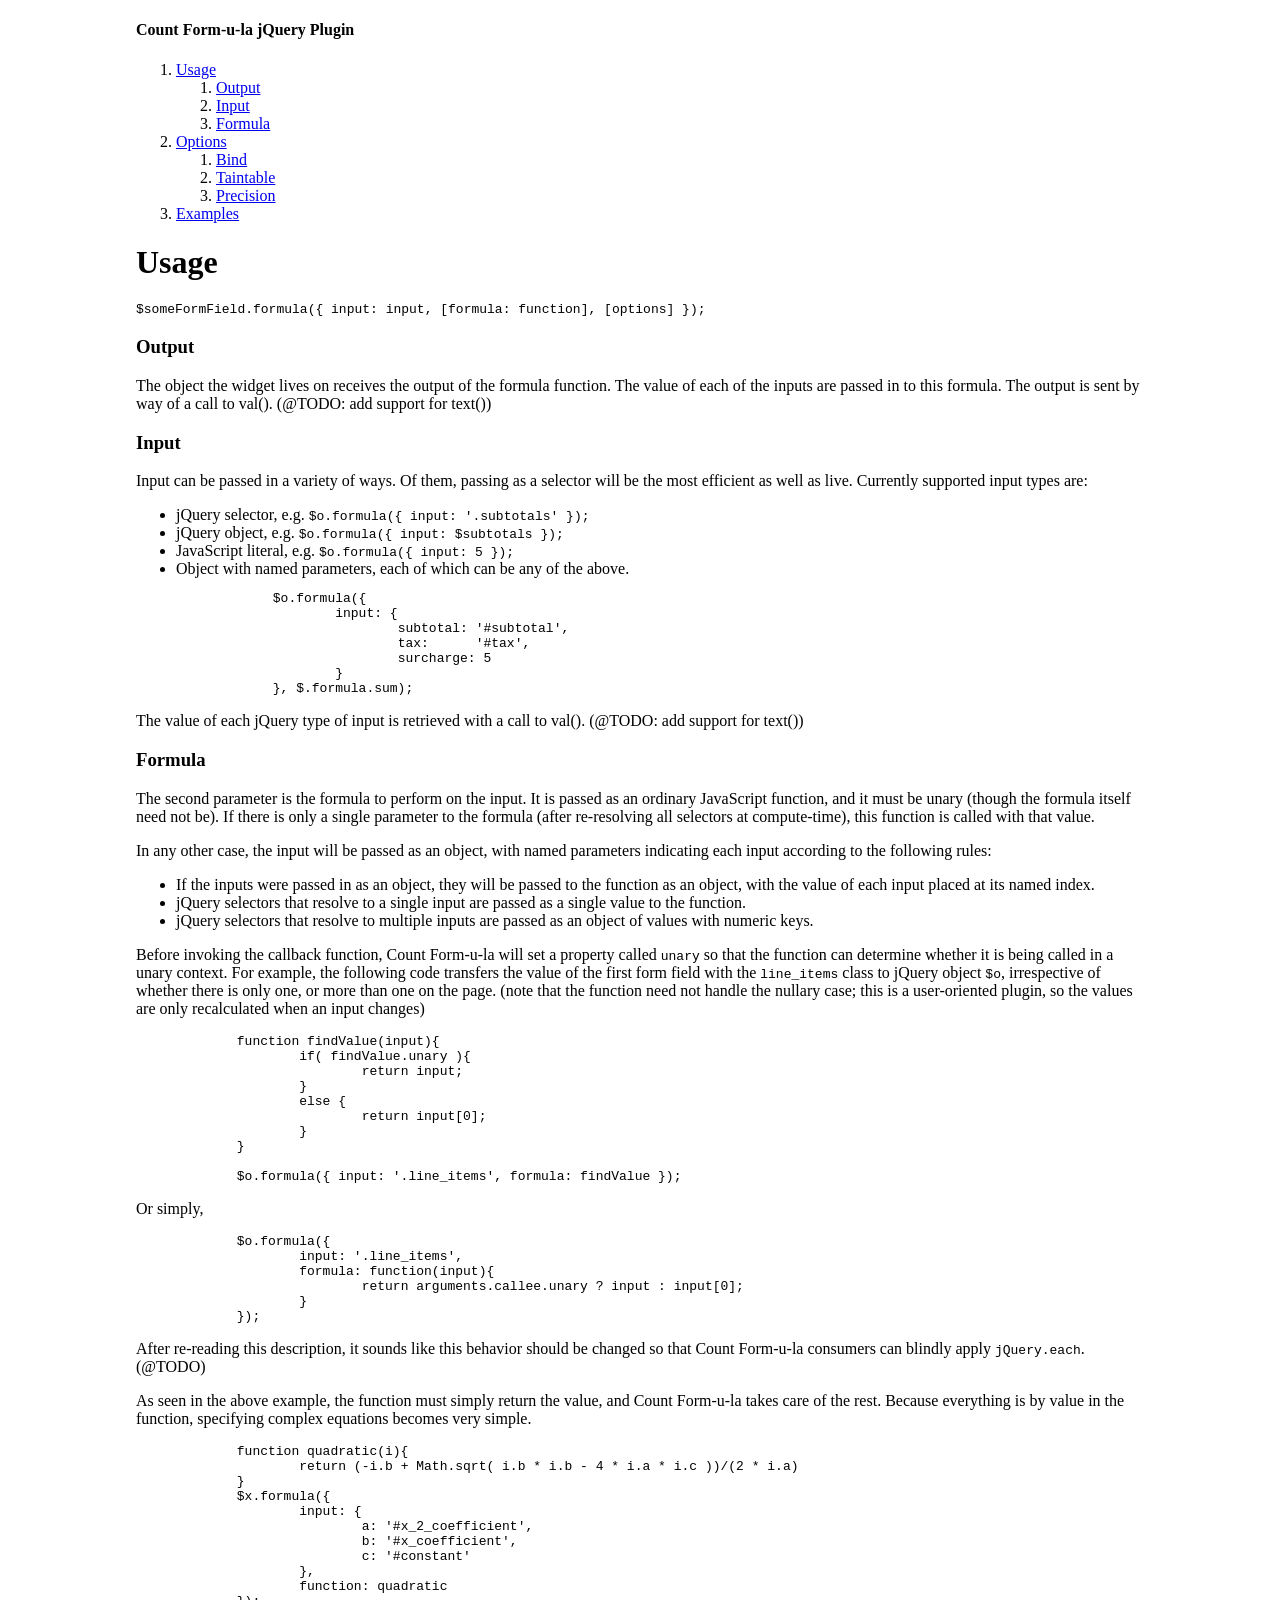
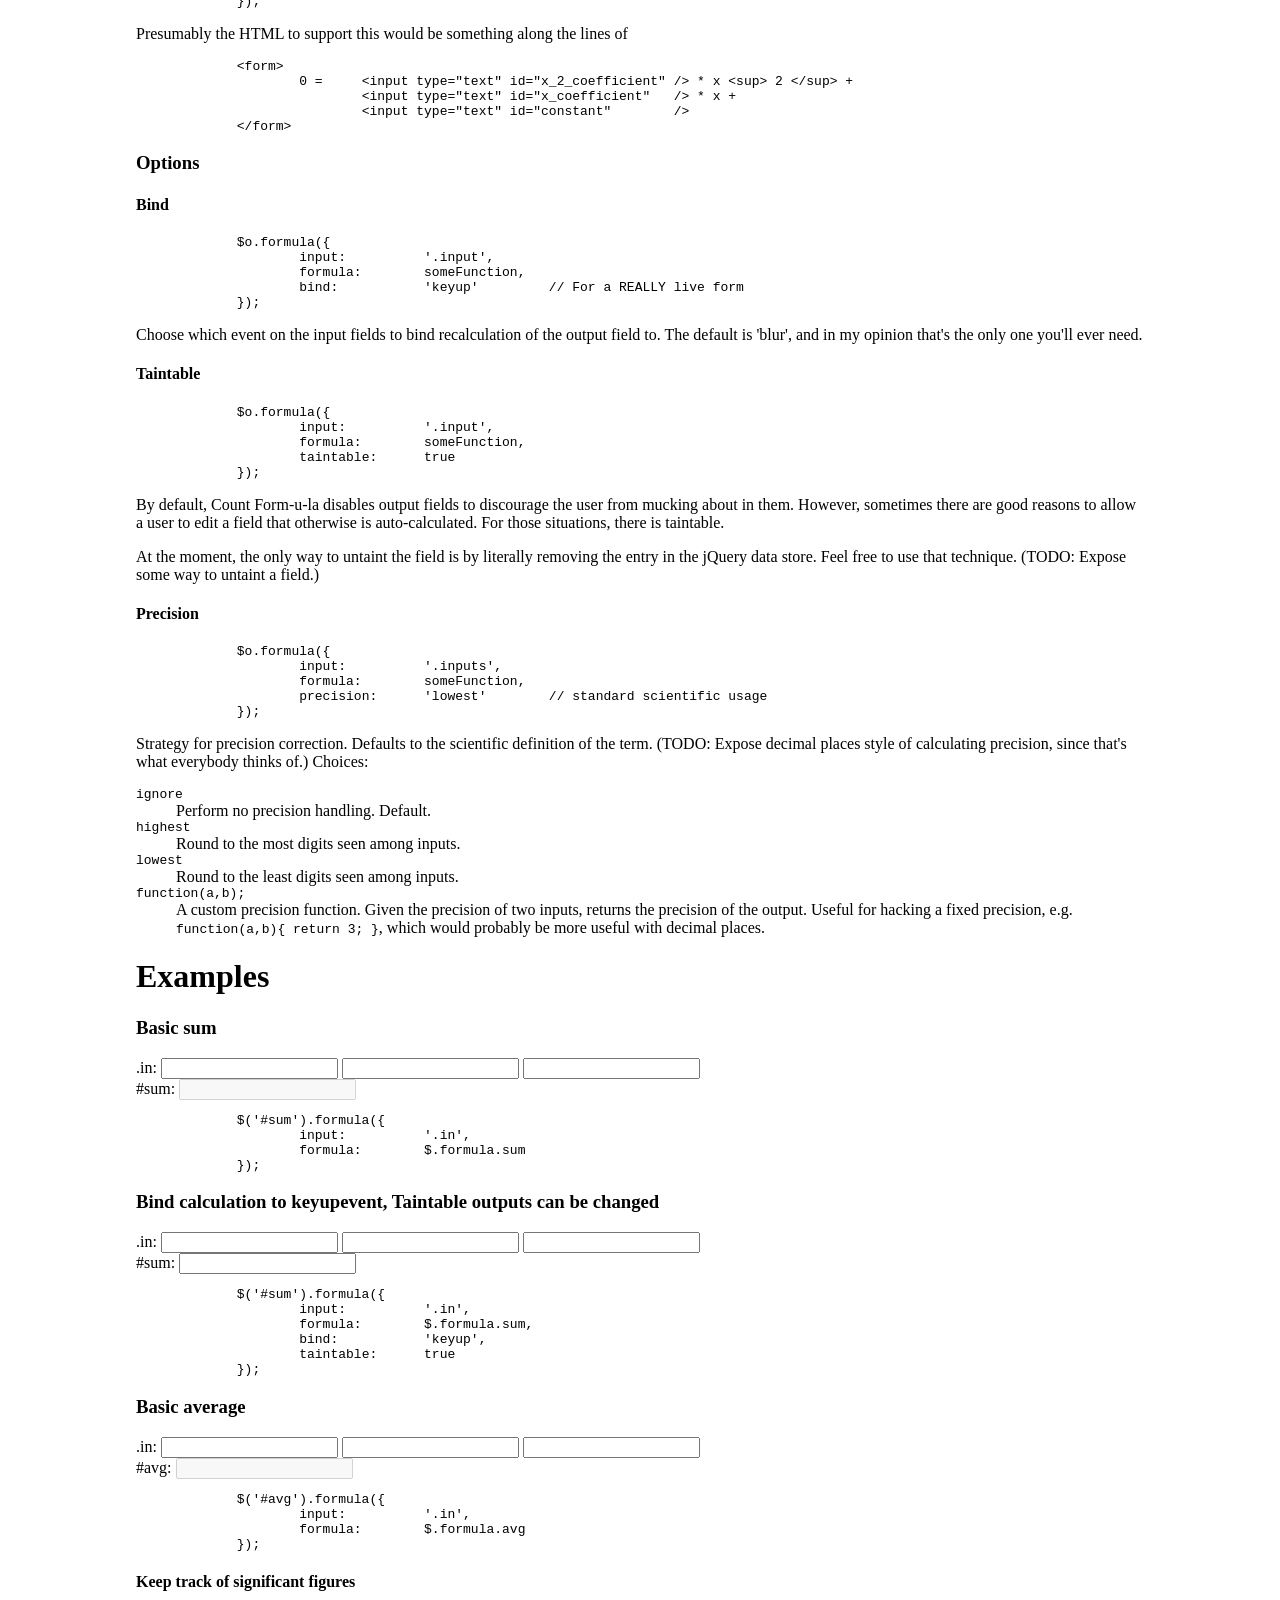
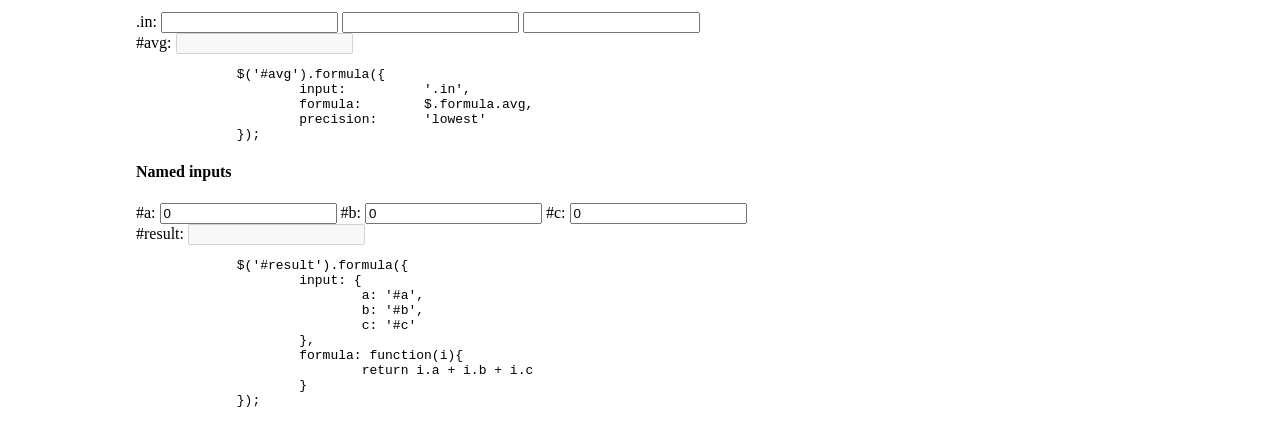
<file: example.html>
<!DOCTYPE HTML PUBLIC "-//W3C//DTD HTML 4.01 Transitional//EN" "http://www.w3.org/TR/html4/loose.dtd">
<html>
<head>
	<title>Examples - Count Form-u-la jQuery Plugin</title>
	<script type="text/javascript" src="lib/jquery/jquery.min.js"></script>
	<script type="text/javascript" src="lib/jquery/jquery-ui.min.js"></script>
	<script type="text/javascript" src="src/jquery.form-u-la.js"></script>
	<style>
		body {
			padding: 0 10%;
		}
		code pre {
			padding: 0 10%;
		}
	</style>
</head>
<body>
	<h4>Count Form-u-la jQuery Plugin</h4>

	<ol>
		<li>
			<a href="#usage">Usage</a>
			<ol>
				<li><a href="#output">Output</a></li>
				<li><a href="#input">Input</a></li>
				<li><a href="#formula">Formula</a></li>
			</ol>
		</li>
		<li>
			<a href="#options">Options</a>
			<ol>
				<li><a href="#bind">Bind</a></li>
				<li><a href="#taintable">Taintable</a></li>
				<li><a href="#precision">Precision</a></li>
			</ol>
		</li>
		<li><a href="#examples">Examples</a></li>
	</ol>

	<h1><a name="usage">Usage</a></h1>

	<code>
		$someFormField.formula({ input: input, [formula: function], [options] });
	</code>
	<h3><a name="output">Output</a></h3>
	<p>
		The object the widget lives on receives the output of the formula function. The value of each of the inputs are passed in to this formula.  The output is sent by way of a call to val().  (@TODO: add support for text())
	</p>
	<h3><a name="input">Input</a></h3>
	<p>
		Input can be passed in a variety of ways.  Of them, passing as a selector will be the most efficient as well as live.  Currently supported input types are:
	</p>
	<ul>
		<li>jQuery selector, e.g. <code>$o.formula({ input: '.subtotals' });</code></li>
		<li>jQuery object, e.g. <code>$o.formula({ input: $subtotals });</code></li>
		<li>JavaScript literal, e.g. <code>$o.formula({ input: 5 });</code></li>
		<li>Object with named parameters, each of which can be any of the above.
			<code><pre>
$o.formula({
	input: {
		subtotal: '#subtotal',
		tax:	  '#tax',
		surcharge: 5
	}
}, $.formula.sum);
</pre>			</code>
		</li>
	</ul>
	<p>
		The value of each jQuery type of input is retrieved with a call to val().  (@TODO: add support for text())
	<p>
	<h3><a name="formula">Formula</a></h3>
	<p>
		The second parameter is the formula to perform on the input.  It is passed as an ordinary JavaScript function, and it must be unary (though the formula itself need not be).  If there is only a single parameter to the formula (after re-resolving all selectors at compute-time), this function is called with that value.
	</p>
	<p>
		In any other case, the input will be passed as an object, with named parameters indicating each input according to the following rules:
	</p>
	<ul>
		<li>If the inputs were passed in as an object, they will be passed to the function as an object, with the value of each input placed at its named index.</li>
		<li>jQuery selectors that resolve to a single input are passed as a single value to the function.</li>
		<li>jQuery selectors that resolve to multiple inputs are passed as an object of values with numeric keys.</li>
	</ul>
	<p>
		Before invoking the callback function, Count Form-u-la will set a property called <code>unary</code> so that the function can determine whether it is being called in a unary context.  For example, the following code transfers the value of the first form field with the <code>line_items</code> class to jQuery object <code>$o</code>, irrespective of whether there is only one, or more than one on the page.  (note that the function need not handle the nullary case; this is a user-oriented plugin, so the values are only recalculated when an input changes)
	</p>
	<code><pre>
function findValue(input){
	if( findValue.unary ){
		return input;
	}
	else {
		return input[0];
	}
}

$o.formula({ input: '.line_items', formula: findValue });
</pre>	</code>
	<p>Or simply,</p>
	<code><pre>
$o.formula({
	input: '.line_items',
	formula: function(input){
		return arguments.callee.unary ? input : input[0];
	}
});
</pre>	</code>
	<p>
		After re-reading this description, it sounds like this behavior should be changed so that Count Form-u-la consumers can blindly apply <code>jQuery.each</code>. (@TODO)
	</p>

	<p>
		As seen in the above example, the function must simply return the value, and Count Form-u-la takes care of the rest.  Because everything is by value in the function, specifying complex equations becomes very simple.
	</p>
	<code><pre>
function quadratic(i){
	return (-i.b + Math.sqrt( i.b * i.b - 4 * i.a * i.c ))/(2 * i.a)
}
$x.formula({
	input: {
		a: '#x_2_coefficient',
		b: '#x_coefficient',
		c: '#constant'
	},
	function: quadratic
});
</pre>	</code>

	<p>Presumably the HTML to support this would be something along the lines of</p>
	<code><pre>
&lt;form&gt;
	0 =	&lt;input type="text" id="x_2_coefficient"	/&gt; * x &lt;sup&gt; 2 &lt;/sup&gt; +
		&lt;input type="text" id="x_coefficient"	/&gt; * x +
		&lt;input type="text" id="constant"	/&gt;
&lt;/form&gt;
</pre>	</code>

	<h3><a name="options">Options</a></h3>

	<h4><a name="bind">Bind</a></h4>

	<code><pre>
$o.formula({
	input:		'.input',
	formula:	someFunction,
	bind:		'keyup'		// For a REALLY live form
});
</pre>	</code>

	<p>
		Choose which event on the input fields to bind recalculation of the output field to.  The default is 'blur', and in my opinion that's the only one you'll ever need.
	</p>

	<h4><a name="taintable">Taintable</a></h4>

	<code><pre>
$o.formula({
	input:		'.input',
	formula:	someFunction,
	taintable:	true
});
</pre>	</code>

	<p>
		By default, Count Form-u-la disables output fields to discourage the user from mucking about in them.  However, sometimes there are good reasons to allow a user to edit a field that otherwise is auto-calculated.  For those situations, there is taintable.
	</p>
	<p>
		At the moment, the only way to untaint the field is by literally removing the entry in the jQuery data store.  Feel free to use that technique.  (TODO: Expose some way to untaint a field.)
	</p>

	<h4><a name="precision">Precision</a></h4>

	<code><pre>
$o.formula({
	input:		'.inputs',
	formula:	someFunction,
	precision:	'lowest'	// standard scientific usage
});
</pre>	</code>

	<p>Strategy for precision correction.  Defaults to the scientific definition of the term.  (TODO: Expose decimal places style of calculating precision, since that's what everybody thinks of.)  Choices:</p>
	<dl>
		<dt><code>ignore</code></dt>
		<dd>Perform no precision handling.  Default.</dd>
		<dt><code>highest</code></dt>
		<dd>Round to the most digits seen among inputs.</dd>
		<dt><code>lowest</code></dt>
		<dd>Round to the least digits seen among inputs.</dd>
		<dt><code>function(a,b);</code></dt>
		<dd>A custom precision function.  Given the precision of two inputs, returns the precision of the output.  Useful for hacking a fixed precision, e.g. <code>function(a,b){ return 3; }</code>, which would probably be more useful with decimal places.</dd>
	</dl>

	<h1><a name="examples">Examples</a></h1>

	<h3>Basic sum</h3>
	<form>

		.in: <input type="text" class="number in1"/>
		<input type="text" class="number in1"/>
		<input type="text" class="number in1"/><br />
		#sum: <input type="text" class="number out" id="sum1"/>

	</form>
	<code><pre>
$('#sum').formula({
	input:		'.in',
	formula:	$.formula.sum
});
</pre>	</code>
	<script>
		$('#sum1').formula({ input: '.in1', formula: $.formula.sum });
	</script>

	<h3>Bind calculation to keyupevent, Taintable outputs can be changed</h3>
	<form>

		.in: <input type="text" class="number in2"/>
		<input type="text" class="number in2"/>
		<input type="text" class="number in2"/><br />
		#sum: <input type="text" class="number out" id="sum2"/>

	</form>
	<code><pre>
$('#sum').formula({
	input:		'.in',
	formula:	$.formula.sum,
	bind:		'keyup',
	taintable:	true
});
</pre>	</code>
	<script>
		$('#sum2').formula({ input: '.in2', formula: $.formula.sum, bind: 'keyup', taintable: true });
	</script>

	<h3>Basic average</h3>
	<form>

		.in: <input type="text" class="number in3"/>
		<input type="text" class="number in3"/>
		<input type="text" class="number in3"/><br />
		#avg: <input type="text" class="number out" id="avg3"/>

	</form>
	<code><pre>
$('#avg').formula({
	input:		'.in',
	formula:	$.formula.avg
});
</pre>	</code>
	<script>
		$('#avg3').formula({ input: '.in3', formula: $.formula.avg });
	</script>

	<h4>Keep track of significant figures</h4>
	<form>

		.in: <input type="text" class="number in4"/>
		<input type="text" class="number in4"/>
		<input type="text" class="number in4"/><br />
		#avg: <input type="text" class="number out" id="avg4"/>

	</form>
	<code><pre>
$('#avg').formula({
	input:		'.in',
	formula:	$.formula.avg,
	precision:	'lowest'
});
</pre>	</code>
	<script>
		$('#avg4').formula({ input: '.in4', formula: $.formula.avg, precision: 'lowest' });
	</script>

	<h4>Named inputs</h4>
	<form>

		#a: <input type="text" class="number in" id="a" value="0" />
		#b: <input type="text" class="number in" id="b" value="0" />
		#c: <input type="text" class="number in" id="c" value="0" /><br />
		#result: <input type="text" class="number out" id="result"/>

	</form>
	<code><pre>
$('#result').formula({
	input: {
		a: '#a',
		b: '#b',
		c: '#c'
	},
	formula: function(i){
		return i.a + i.b + i.c
	}
});
</pre>	</code>
	<script>
		$('#result').formula({ input:{ a: '#a', b: '#b', c: '#c' }, formula: function(i){ return i.a + i.b + i.c } });
	</script>


 </div>
</body>
</html>
</file>
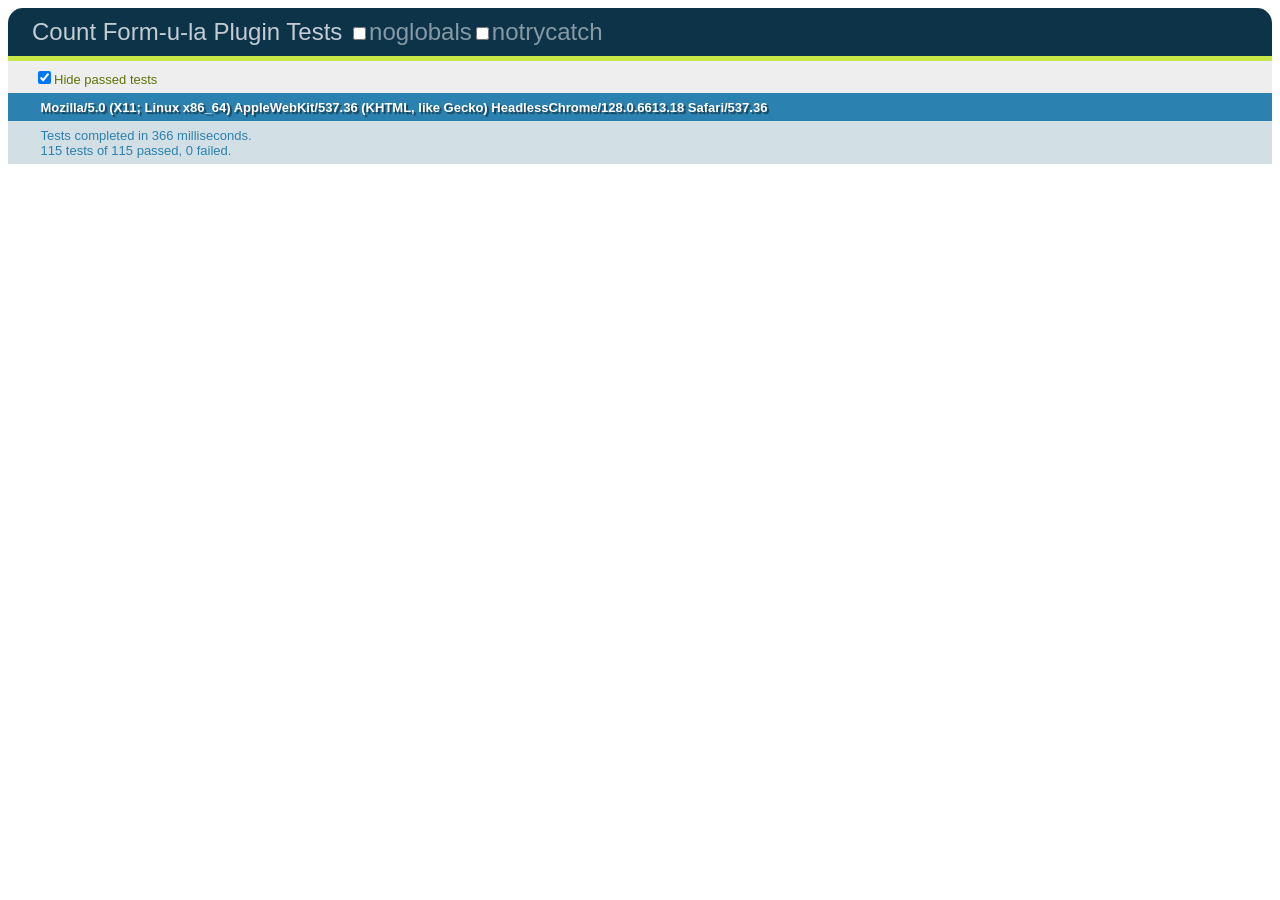
<file: test.html>
<!DOCTYPE HTML PUBLIC "-//W3C//DTD HTML 4.01 Transitional//EN" "http://www.w3.org/TR/html4/loose.dtd">
<html>
<head>
	<link rel="stylesheet" href="lib/qunit/qunit-git.css" type="text/css" media="screen" />

	<script type="text/javascript" src="lib/jquery/jquery.min.js"></script>
	<script type="text/javascript" src="lib/jquery/jquery-ui.min.js"></script>
	<script type="text/javascript" src="lib/qunit/qunit-mod.js"></script>

	<script type="text/javascript" src="src/jquery.form-u-la.js"></script>
	<script type="text/javascript" src="test/tests.js"></script>
</head>
<body>
  <h1 id="qunit-header">Count Form-u-la Plugin Tests</h1>
 <h2 id="qunit-banner"></h2>
 <div id="qunit-testrunner-toolbar"></div>
 <h2 id="qunit-userAgent"></h2>
 <ol id="qunit-tests"></ol>
 <div id="qunit-fixture">

 </div>
</body>
</html>
</file>
<file: lib/qunit/qunit-git.css>
/**
 * QUnit - A JavaScript Unit Testing Framework
 *
 * http://docs.jquery.com/QUnit
 *
 * Copyright (c) 2011 John Resig, Jörn Zaefferer
 * Dual licensed under the MIT (MIT-LICENSE.txt)
 * or GPL (GPL-LICENSE.txt) licenses.
 * Pulled Live from Git Fri Aug 26 02:55:01 UTC 2011
 * Last Commit: 7f292170fa1109f1355f3e96f8973c32fc553946
 */

/** Font Family and Sizes */

#qunit-tests, #qunit-header, #qunit-banner, #qunit-testrunner-toolbar, #qunit-userAgent, #qunit-testresult {
	font-family: "Helvetica Neue Light", "HelveticaNeue-Light", "Helvetica Neue", Calibri, Helvetica, Arial, sans-serif;
}

#qunit-testrunner-toolbar, #qunit-userAgent, #qunit-testresult, #qunit-tests li { font-size: small; }
#qunit-tests { font-size: smaller; }


/** Resets */

#qunit-tests, #qunit-tests ol, #qunit-header, #qunit-banner, #qunit-userAgent, #qunit-testresult {
	margin: 0;
	padding: 0;
}


/** Header */

#qunit-header {
	padding: 0.5em 0 0.5em 1em;

	color: #8699a4;
	background-color: #0d3349;

	font-size: 1.5em;
	line-height: 1em;
	font-weight: normal;

	border-radius: 15px 15px 0 0;
	-moz-border-radius: 15px 15px 0 0;
	-webkit-border-top-right-radius: 15px;
	-webkit-border-top-left-radius: 15px;
}

#qunit-header a {
	text-decoration: none;
	color: #c2ccd1;
}

#qunit-header a:hover,
#qunit-header a:focus {
	color: #fff;
}

#qunit-banner {
	height: 5px;
}

#qunit-testrunner-toolbar {
	padding: 0.5em 0 0.5em 2em;
	color: #5E740B;
	background-color: #eee;
}

#qunit-userAgent {
	padding: 0.5em 0 0.5em 2.5em;
	background-color: #2b81af;
	color: #fff;
	text-shadow: rgba(0, 0, 0, 0.5) 2px 2px 1px;
}


/** Tests: Pass/Fail */

#qunit-tests {
	list-style-position: inside;
}

#qunit-tests li {
	padding: 0.4em 0.5em 0.4em 2.5em;
	border-bottom: 1px solid #fff;
	list-style-position: inside;
}

#qunit-tests.hidepass li.pass, #qunit-tests.hidepass li.running  {
	display: none;
}

#qunit-tests li strong {
	cursor: pointer;
}

#qunit-tests li a {
	padding: 0.5em;
	color: #c2ccd1;
	text-decoration: none;
}
#qunit-tests li a:hover,
#qunit-tests li a:focus {
	color: #000;
}

#qunit-tests ol {
	margin-top: 0.5em;
	padding: 0.5em;

	background-color: #fff;

	border-radius: 15px;
	-moz-border-radius: 15px;
	-webkit-border-radius: 15px;

	box-shadow: inset 0px 2px 13px #999;
	-moz-box-shadow: inset 0px 2px 13px #999;
	-webkit-box-shadow: inset 0px 2px 13px #999;
}

#qunit-tests table {
	border-collapse: collapse;
	margin-top: .2em;
}

#qunit-tests th {
	text-align: right;
	vertical-align: top;
	padding: 0 .5em 0 0;
}

#qunit-tests td {
	vertical-align: top;
}

#qunit-tests pre {
	margin: 0;
	white-space: pre-wrap;
	word-wrap: break-word;
}

#qunit-tests del {
	background-color: #e0f2be;
	color: #374e0c;
	text-decoration: none;
}

#qunit-tests ins {
	background-color: #ffcaca;
	color: #500;
	text-decoration: none;
}

/*** Test Counts */

#qunit-tests b.counts                       { color: black; }
#qunit-tests b.passed                       { color: #5E740B; }
#qunit-tests b.failed                       { color: #710909; }

#qunit-tests li li {
	margin: 0.5em;
	padding: 0.4em 0.5em 0.4em 0.5em;
	background-color: #fff;
	border-bottom: none;
	list-style-position: inside;
}

/*** Passing Styles */

#qunit-tests li li.pass {
	color: #5E740B;
	background-color: #fff;
	border-left: 26px solid #C6E746;
}

#qunit-tests .pass                          { color: #528CE0; background-color: #D2E0E6; }
#qunit-tests .pass .test-name               { color: #366097; }

#qunit-tests .pass .test-actual,
#qunit-tests .pass .test-expected           { color: #999999; }

#qunit-banner.qunit-pass                    { background-color: #C6E746; }

/*** Failing Styles */

#qunit-tests li li.fail {
	color: #710909;
	background-color: #fff;
	border-left: 26px solid #EE5757;
	white-space: pre;
}

#qunit-tests > li:last-child {
	border-radius: 0 0 15px 15px;
	-moz-border-radius: 0 0 15px 15px;
	-webkit-border-bottom-right-radius: 15px;
	-webkit-border-bottom-left-radius: 15px;
}

#qunit-tests .fail                          { color: #000000; background-color: #EE5757; }
#qunit-tests .fail .test-name,
#qunit-tests .fail .module-name             { color: #000000; }

#qunit-tests .fail .test-actual             { color: #EE5757; }
#qunit-tests .fail .test-expected           { color: green;   }

#qunit-banner.qunit-fail                    { background-color: #EE5757; }


/** Result */

#qunit-testresult {
	padding: 0.5em 0.5em 0.5em 2.5em;

	color: #2b81af;
	background-color: #D2E0E6;

	border-bottom: 1px solid white;
}

/** Fixture */

#qunit-fixture {
	position: absolute;
	top: -10000px;
	left: -10000px;
}
</file>
